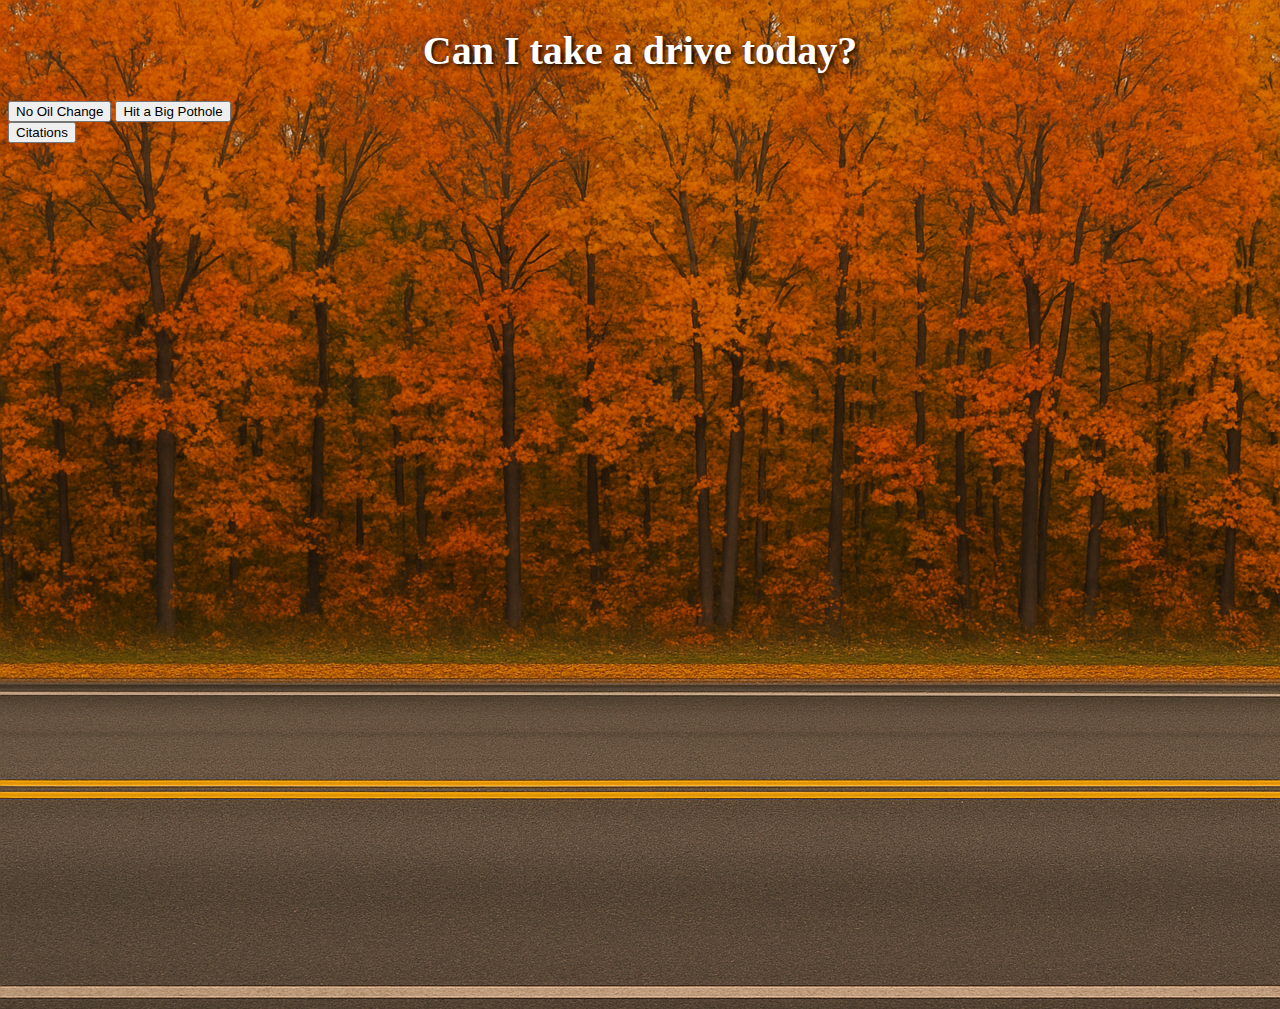
<file: index.html>
<!DOCTYPE html>
<html lang="en">
  <head>
    <meta charset="utf-8" />
    <meta name="viewport" content="width=device-width, initial-scale=1" />
    <meta
      name="description"
      content="A simple choose your own adventure game."
    />
    <title>My Choose-Your-Own Adventure!</title>
    <link rel="stylesheet" type="text/css" href="styles.css" />
    <base href="./" />
  </head>
  <body>
    <h1>Can I take a drive today?</h1>

    <div class="situations">
      <button class="oil-change">No Oil Change</button>
      <button class="hit-a-big-pothole">Hit a Big Pothole</button>
    </div>
    <div class="car">
      <div class="car-image-wrapper">
        <img class="car-image" src="images/car.png" alt="A car" />
      </div>
      <!-- Hidden paragraph that shows when button is clicked -->
      <p class="result-message hidden">Message will appear here.</p>
    </div>
      <button id="my-button">Citations</button>
    </small>

    <p>
      <a href="citations.html" class="citations">Citations</a>
    </p>
  </body>
  <script src="script.js"></script>
</html>
</file>
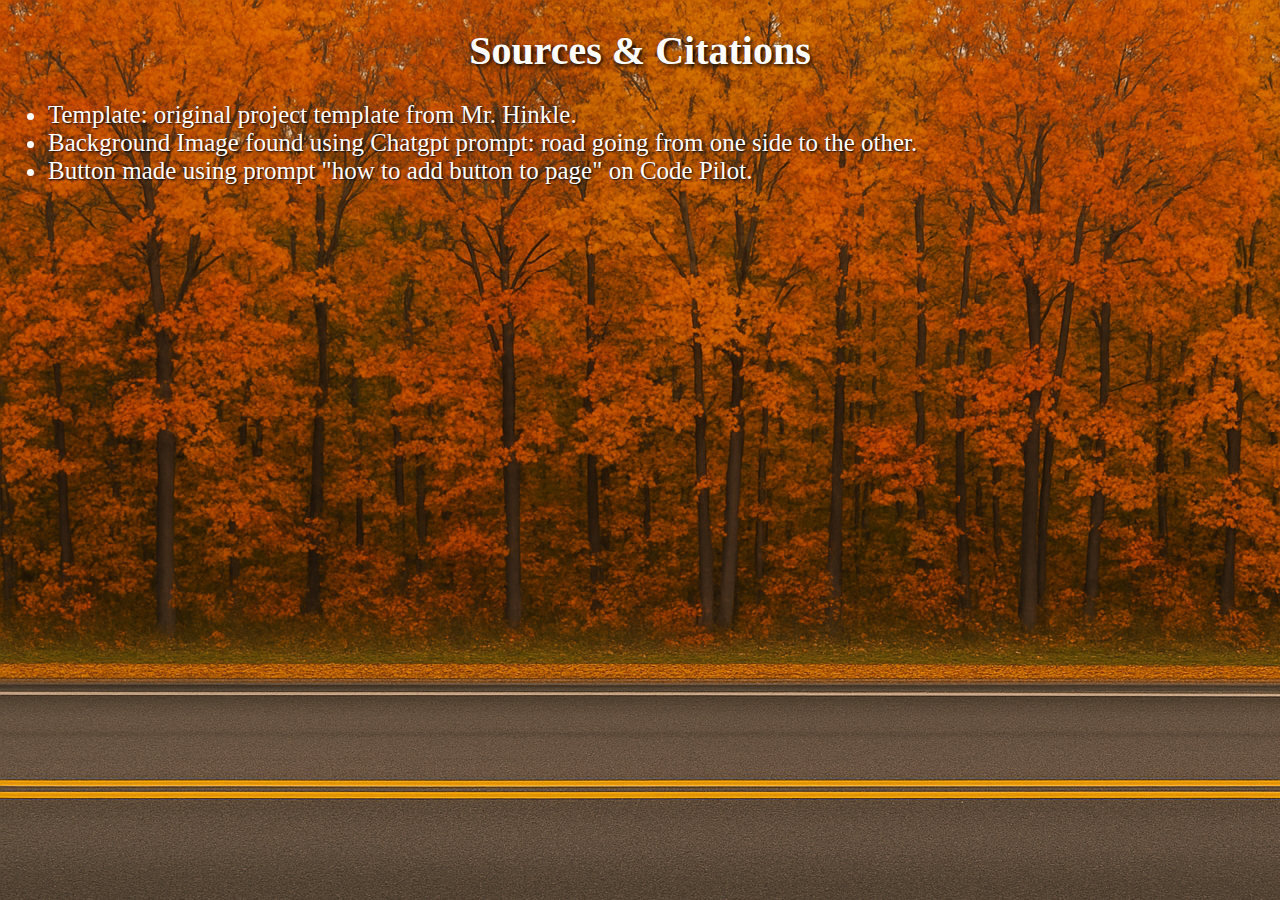
<file: citations.html>
<!DOCTYPE html>
<html lang="en">
  <head>
    <meta charset="utf-8" />
    <meta name="viewport" content="width=device-width, initial-scale=1" />
    <meta
      name="description"
      content="A simple choose your own adventure game."
    />
    <title>My Choose-Your-Own Adventure!</title>
    <link rel="stylesheet" type="text/css" href="styles.css" />
    <base href="./" />
  </head>
  <body>
    <h1>Sources &amp; Citations</h1>
    <ul class="citationlist">
      <li>Template: original project template from Mr. Hinkle.</li>
      <!-- List any other sources you used as you worked on 
       the project, including giving credit for images, etc. -->
       <li> Background Image found using Chatgpt prompt: road going from one side to the other. </li>
       <li> Button made using prompt "how to add button to page" on Code Pilot. </li>
    </ul>
  </body>
</html>
</file>
<file: styles.css>
h1 {
  text-align: center;
  font-size: 40px;
  color: white;
  text-shadow: 2px 2px 4px #000000;
}

body {
  background-image: url("images/autumn-road.png");
}

p {
  font-size: 0;
}

/* visually hidden but available for screen readers */
.sr-only {
  position: absolute !important;
  width: 1px;
  height: 1px;
  padding: 0;
  margin: -1px;
  overflow: hidden;
  clip: rect(0, 0, 0, 0);
  white-space: nowrap;
  border: 0;
}

small {
  text-align: center;
  display: block;
  margin-top: 700px;
}

a {
  color: white;
  text-shadow: 1px 1px 2px #000000;
}

.citationlist {
  color: white;
  text-shadow: 1px 1px 2px #000000;
  font-size: 25px;
}

.car-image {
  position: absolute;
  left: 110%; /* start just off the right edge */
  top: 48%;
  /* animation is applied only when `.drive` class is present */
  will-change: left;
}

@keyframes drive {
  0% {
    left: 110%; /* off-screen right */
  }
  100% {
    left: 50%; /* middle-screen left */
  }
}

/* Helper class: add this to `.car-image` to start the drive animation */
.car-image.drive {
  /* run once and keep the final keyframe (50%) */
  animation: drive 3s linear forwards;
}
/* made using codepen*/
/* Smoke image shown when the car stops */
.smoke {
  position: absolute;
  left: 58%;
  top: 65%;
  transform: translateX(-50%);
  width: 110px;
  pointer-events: none;
  opacity: 0;
  /* small fade-in */
  animation: smokeIn 0.3s ease forwards;
}

@keyframes smokeIn {
  0% {
    opacity: 0;
    transform: translateX(-50%) translateY(-8px) scale(0.95);
  }
  100% {
    opacity: 1;
    transform: translateX(-50%) translateY(0) scale(1);
  }
}

/* Result message that pops up when animation finishes */
.result-message {
  position: absolute;
  left: 50%;
  top: 45%;
  transform: translateX(-50%);
  font-size: 24px;
  color: white;
  text-shadow: 1px 1px 2px #000000;
  text-align: center;
  max-width: 400px;
  pointer-events: none;
}

/* hidden state: invisible */
.result-message.hidden {
  opacity: 0;
  pointer-events: none;
}

/* visible state with fade-in animation */
.result-message.visible {
  opacity: 1;
  animation: fadeInMessage 0.8s ease forwards;
}

@keyframes fadeInMessage {
  0% {
    opacity: 0;
    transform: translateX(-50%) translateY(-10px);
  }
  100% {
    opacity: 1;
    transform: translateX(-50%) translateY(0);
  }
}
</file>
